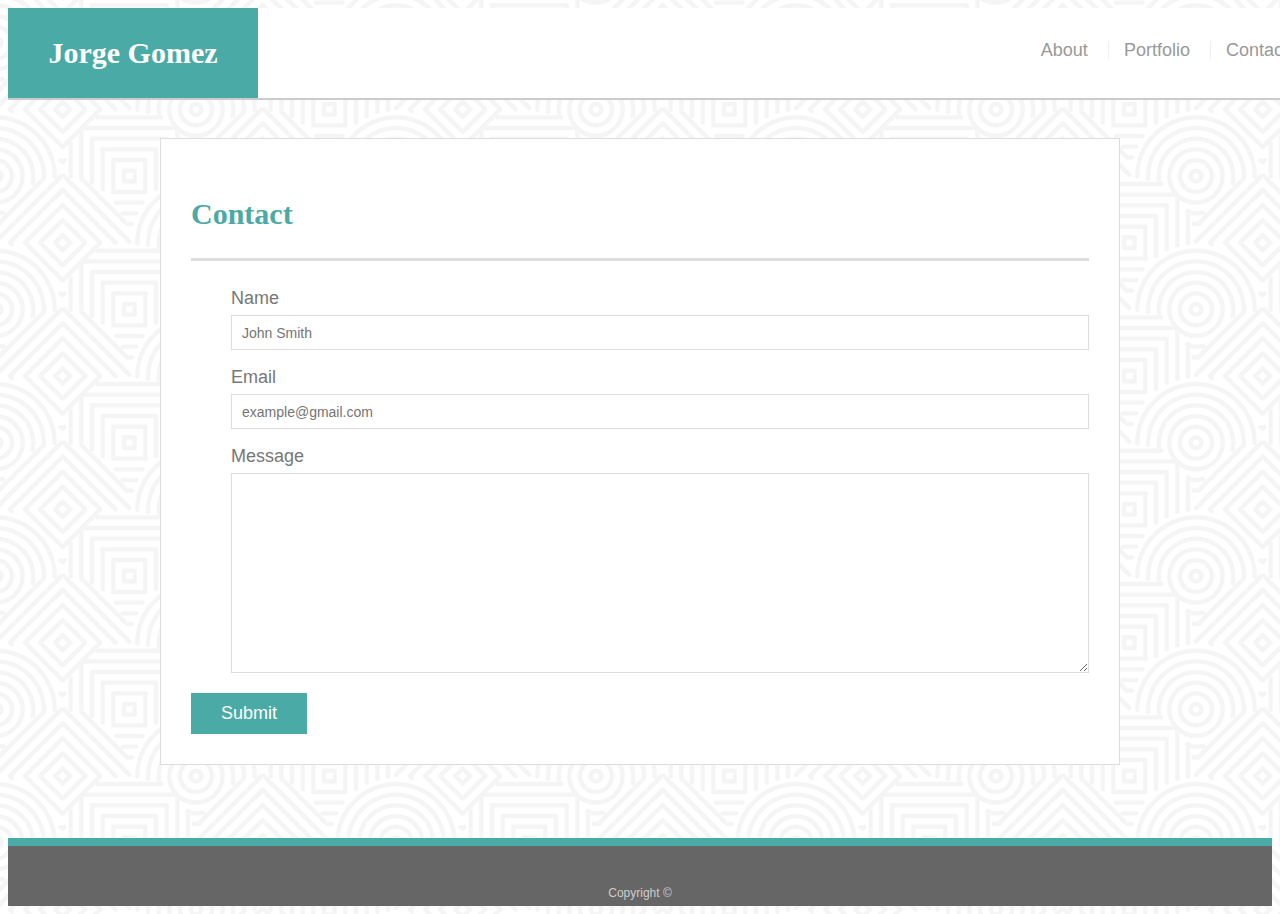
<file: contact.html>
<!DOCTYPE html>
<html lang="en-us">

<head>

    <meta charset="UTF-8">

    <title>Contact | Jorge Gomez</title>

    <!--css stylesheet link-->
    <link rel="stylesheet" type="text/css" href="assets/css/style.css">
    
</head>

<body>

    <!--page header includes site navigation-->
    <header id="pgheader">

        <div class="headcontainer">
    
            <a href="index.html" id="headerName">Jorge Gomez</a>
            <nav class="navbar">
                <a href="index.html">About</a>
                <a href="portfolio.html">Portfolio</a>
                <a href="contact.html">Contact</a>
            </nav>
    
        </div>
    
    </header>

    <div class="container" id="indexCont">

        <section class="bdycontent">

            <h1>Contact</h1>
        

            <form id="conForm">
                <ul>
                    <li>
                        <label>Name</label>
                        <input type="text" name="name" placeholder="John Smith" id="name">
                    </li>
                    <li>
                        <label>Email</label>
                        <input type="email" name="email" placeholder="example@gmail.com" id="email">
                    </li>
                    <li>
                        <label>Message</label>
                        <textarea name="Message" id="message"></textarea>
                    </li>
                </ul>

                <input type="submit">
            </form>

        </section>

    </div>

    <footer>
        <div class="container">
            Copyright ©
        </div>
    </footer>

</body>

</html>
</file>
<file: assets/css/style.css>
/*general css that applies to most elements*/
body{
    font-family: Arial, "Helvetica Neue", Helvetica, sans-serif;
    font-size: 18px;
    line-height: 34px;
    color: #777777;
    background: url("../images/hypnotize.png");
}

*{
    box-sizing: border-box;
}

.container {
    width: 100%;
    max-width: 960px;
    margin: 0 auto;
    clear: both;
}  

h1,h2,h3,p{
    margin-bottom: 20px
}

/* changes the bottom margin to 0px on the last paragraph only*/
p:last-child{
    margin-bottom: 0;
}

h1,h2,h3{
  font-family: Georgia, Times, "Times New Roman", serif;
  font-weight: 700;
  color: #4aaaa5;

}
h1{
  padding-bottom: 20px;
  font-size: 30px;
  line-height: 49px;
  border-bottom: 3px solid #dddddd;
}

h2, h3{
    font-size: 22px;
}

/* css for the header*/
#pgheader{
    position: fixed; /* header stays in the same place following you as you scroll*/
    z-index: 99; /* sends the content to the front*/
    width: 100%;
    margin: 0 0 30px;
    overflow: auto;
    color: #ffffff;
    background: #ffffff;
    border-bottom: 2px solid #cccccc;
}

#headerName{
    float: left;
    width: 250px;
    height: 90px;
    font-family: Georgia, Times, "Times New Roman", serif;
    font-size: 30px;
    font-weight: 700;
    line-height: 90px;
    color: #ffffff;
    text-align: center;
    text-decoration: none;
    background: #4aaaa5;
  
}

nav{
    float: right;
    margin-top: 25px;
}

/* these css effects are applied to 'a' elements within the 'nav' element*/
nav a { 
    display: inline-block;
    padding-left: 15px;
    margin-left: 15px;
    line-height: 18px;
    color: #999;
    text-decoration: none;
    border-left: 1px solid #efefef;
  }

/* removes the left border line on just the first navigation link */
nav a:first-child {
    border-left: 0 none;
}

/* css code for the footer */

footer {
    padding: 30px 0;
    clear: both;
    font-size: 12px;
    color: #ffffff;
    color: #cccccc;
    text-align: center;
    background: #666666;
    border-top: 8px solid #4aaaa5;
    height: 50px;
  }
  
h3, h2 {
    padding-bottom: 20px;
    margin-bottom: 15px;
    line-height: 22px;
    border-bottom: 2px solid #eeeeee;
}
  
#indexCont{
    padding-top: 130px;
    min-height: calc(100vh - 70px);
}
  
.bdycontent{
    float: left;
    width: 100%;
    max-width: 960px;
    padding: 30px;
    margin: 0 0 40px;
    background: #ffffff;
    border: 1px solid #dddddd;
}
/*---------------------------------------------*/
.project {
    position: relative;
    float: left;
    width: 274px;
    margin: 20px 0 25px;
    overflow: auto;
}
  
.project:nth-child(even) {
    margin-right: 40px;
}
  
.project img {
    width: 100%;
    border: 0 none;
    opacity: 0.8;
}
  
.project h3 {
    position: absolute;
    bottom: 20px;
    width: 100%;
    padding: 15px;
    margin-bottom: 0;
    font-weight: 300;
    line-height: 30px;
    color: #ffffff;
    text-align: center;
    background: #4aaaa5;
    border-bottom: 0;
}
    
.profpic{
    float: left;
    width: 200px;
    height: auto;
    margin-top: 10px;
    margin-right: 25px;
}

#conForm ul {
    margin-bottom: 20px;
    list-style-type: none;
}
  
#conForm li {
    margin-bottom: 10px;
}
/*css formatting for basic form elements*/
label,
input[type=text],
input[type=email],
textarea {
  display: block;
  width: 100%;
}
input[type=text],
input[type=email],
textarea {
  height: 35px;
  padding: 0 10px;
  font-size: 14px;
  border: 1px solid #dddddd;
}
textarea {
  height: 200px;
}
input[type=submit] {
  padding: 10px 30px;
  font-size: 18px;
  color: #ffffff;
  cursor: pointer;
  background: #4aaaa5;
  border: 0 none;
}


  
  
  



/*
.pgheader{
    text-align: center;
    width: 100%;
    height: 80px;
    background-color: #ffffff;
}

.headerName{

    float: left;
    width: 30%;
    display: block;
    padding: 8px;
    margin: 0;
    
}
.navbar{
    list-style-type: none;
    float: left;
   
}
.navitem{
    float: left;
    background-color: #dddddd;
    display: block;
    padding: 8px;

}

.bdycontent{
    clear: left;
}
*/
</file>
